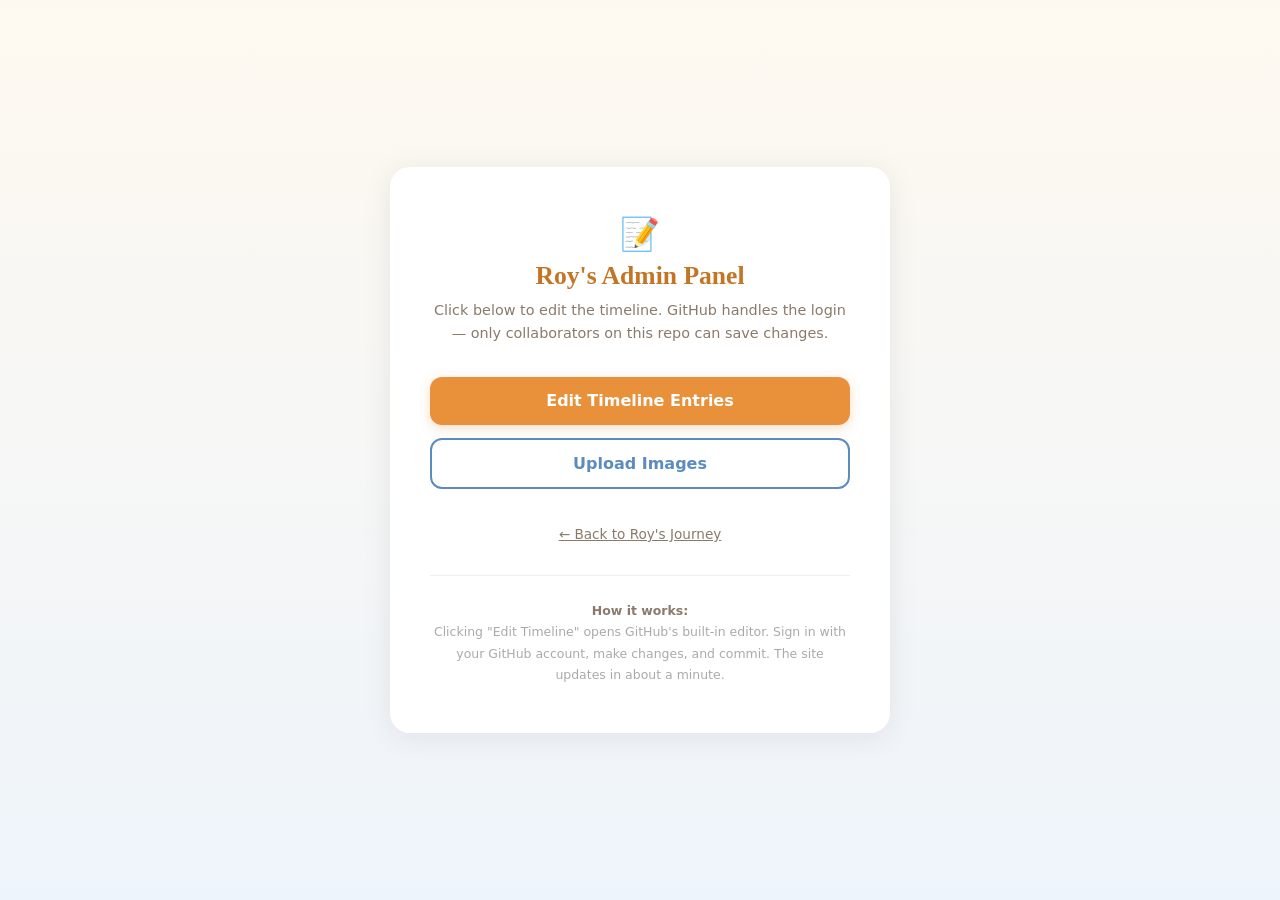
<file: admin/index.html>
<!DOCTYPE html>
<html lang="en">
<head>
  <meta charset="UTF-8">
  <meta name="viewport" content="width=device-width, initial-scale=1.0">
  <title>Admin — Roy's Learning Journey</title>
  <style>
    * { margin: 0; padding: 0; box-sizing: border-box; }
    body {
      font-family: system-ui, -apple-system, sans-serif;
      background: linear-gradient(180deg, #fef9f0 0%, #eef4fb 100%);
      min-height: 100vh;
      display: flex;
      align-items: center;
      justify-content: center;
    }
    .card {
      background: white;
      border-radius: 20px;
      padding: 3rem 2.5rem;
      max-width: 500px;
      width: 100%;
      box-shadow: 0 4px 30px rgba(0,0,0,0.08);
      text-align: center;
      margin: 2rem;
    }
    .card h1 {
      font-family: Georgia, serif;
      color: #c47524;
      font-size: 1.6rem;
      margin-bottom: 0.5rem;
    }
    .card .subtitle {
      color: #8a7a6a;
      font-size: 0.9rem;
      line-height: 1.6;
      margin-bottom: 2rem;
    }
    .btn {
      display: block;
      width: 100%;
      padding: 0.9rem 1.5rem;
      border-radius: 12px;
      font-size: 1rem;
      font-weight: 600;
      text-decoration: none;
      cursor: pointer;
      border: none;
      transition: all 0.2s;
      margin-bottom: 0.8rem;
    }
    .btn-primary {
      background: #e8913a;
      color: white;
      box-shadow: 0 3px 12px rgba(232,145,58,0.3);
    }
    .btn-primary:hover { background: #c47524; transform: translateY(-1px); }
    .btn-secondary {
      background: white;
      color: #5b8cbd;
      border: 2px solid #5b8cbd;
    }
    .btn-secondary:hover { background: #e8f1fa; }
    .btn-home {
      color: #8a7a6a;
      font-weight: 500;
      font-size: 0.85rem;
      margin-top: 1.5rem;
      display: inline-block;
    }
    .note {
      font-size: 0.78rem;
      color: #aaa;
      margin-top: 2rem;
      padding-top: 1.5rem;
      border-top: 1px solid #eee;
      line-height: 1.7;
    }
    .note strong { color: #8a7a6a; }
    .icon { font-size: 2rem; margin-bottom: 0.5rem; }
  </style>
</head>
<body>
  <div class="card">
    <div class="icon">📝</div>
    <h1>Roy's Admin Panel</h1>
    <p class="subtitle">
      Click below to edit the timeline. GitHub handles the login — only
      collaborators on this repo can save changes.
    </p>

    <a href="https://github.com/sojuallen/roy_website/edit/main/data/entries.json"
       class="btn btn-primary" target="_blank">
      Edit Timeline Entries
    </a>

    <a href="https://github.com/sojuallen/roy_website/upload/main/images/uploads"
       class="btn btn-secondary" target="_blank">
      Upload Images
    </a>

    <a href="/" class="btn-home">← Back to Roy's Journey</a>

    <p class="note">
      <strong>How it works:</strong><br>
      Clicking "Edit Timeline" opens GitHub's built-in editor.
      Sign in with your GitHub account, make changes, and commit.
      The site updates in about a minute.
    </p>
  </div>
</body>
</html>
</file>
